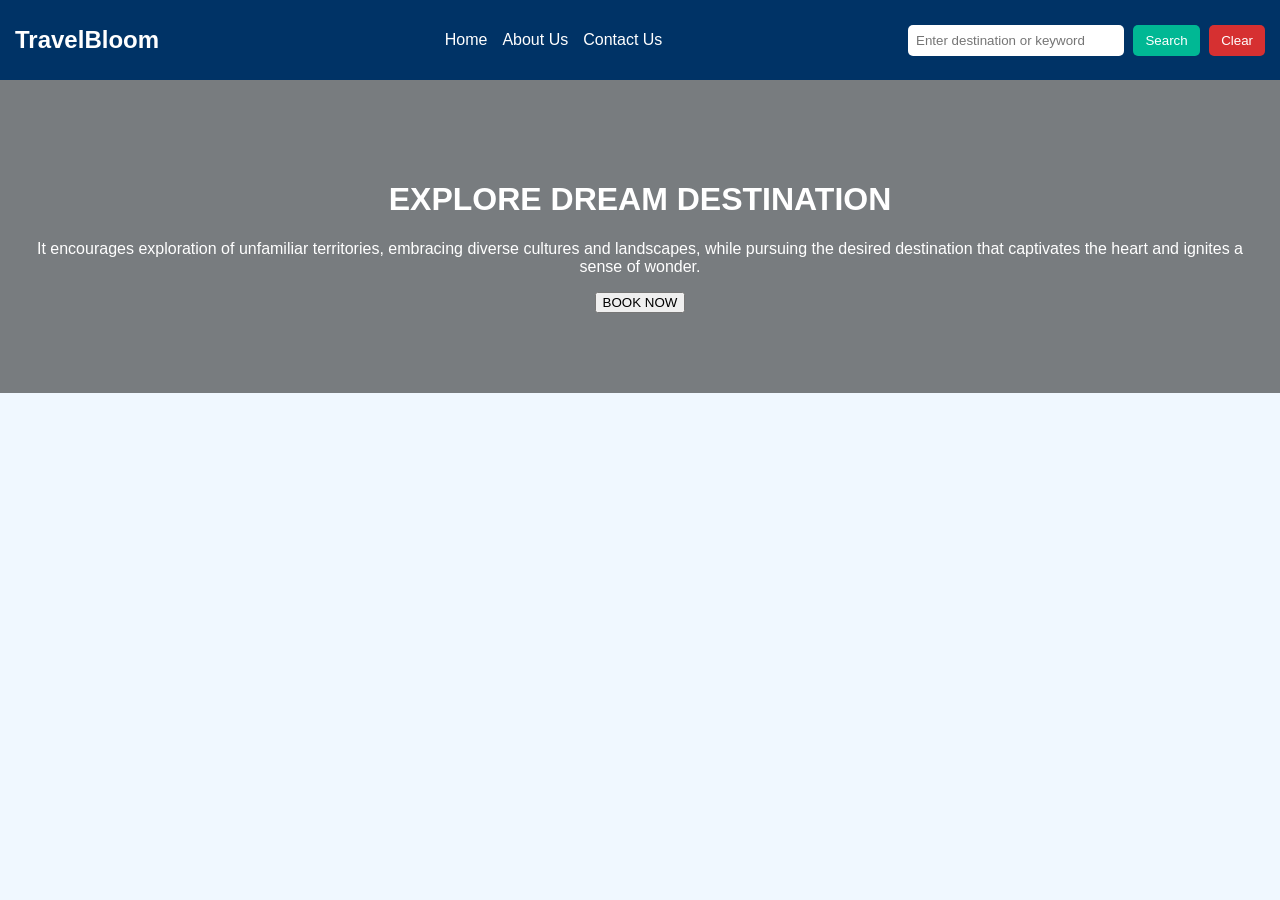
<file: index.html>
<!DOCTYPE html>
<html lang="en">
<head>
  <meta charset="UTF-8">
  <meta name="viewport" content="width=device-width, initial-scale=1.0">
  <title>Travel Recommendation</title>
  <link rel="stylesheet" href="travel_recommendation.css">
</head>
<body>
  <nav>
    <h1>TravelBloom</h1>
    <ul>
      <li><a href="index.html">Home</a></li>
      <li><a href="#">About Us</a></li>
      <li><a href="#">Contact Us</a></li>
    </ul>
    <div>
      <input type="text" id="searchInput" placeholder="Enter destination or keyword">
      <button id="searchBtn">Search</button>
      <button id="clearBtn">Clear</button>
    </div>
  </nav>

  <div class="hero">
    <h1>EXPLORE DREAM DESTINATION</h1>
    <p>It encourages exploration of unfamiliar territories, embracing diverse cultures and landscapes, while pursuing the desired destination that captivates the heart and ignites a sense of wonder.</p>
    <button>BOOK NOW</button>
  </div>

  <div id="result"></div>

  <script src="travel_recommendation.js"></script>
</body>
</html>
</file>
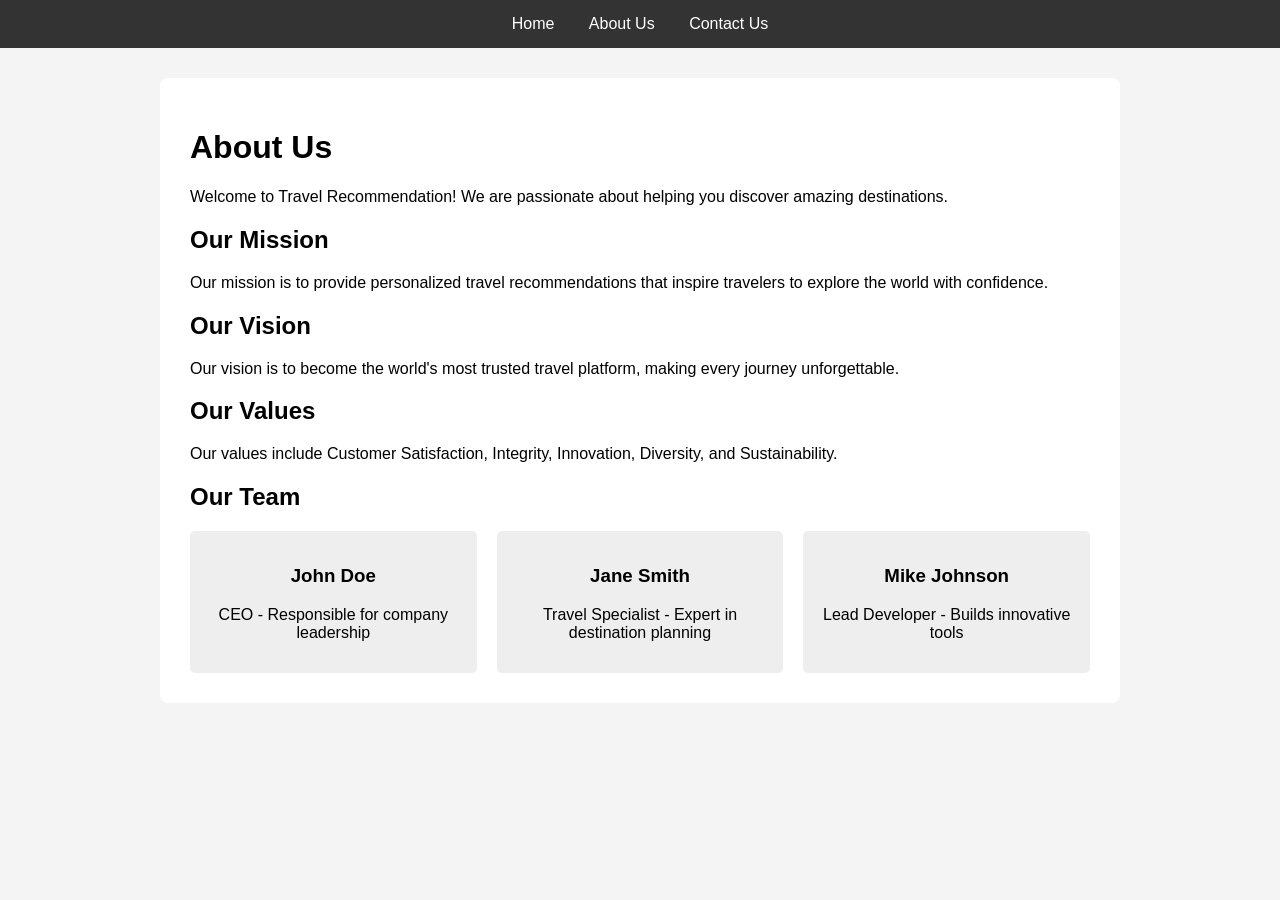
<file: about_us.html>
<!DOCTYPE html>
<html lang="en">
<head>
<meta charset="UTF-8"><meta name="viewport" content="width=device-width, initial-scale=1.0">
<title>About Us - Travel Recommendation</title>
<style>
body{font-family:Arial;margin:0;background:#f4f4f4}
nav{background:#333;padding:15px;text-align:center}
nav a{color:white;margin:0 15px;text-decoration:none}
.container{max-width:900px;margin:30px auto;background:white;padding:30px;border-radius:8px}
.team{display:flex;gap:20px;flex-wrap:wrap}
.member{background:#eee;padding:15px;border-radius:5px;flex:1;min-width:200px;text-align:center}
</style>
</head>
<body>
<nav>
<a href="travel_recommendation.html">Home</a>
<a href="about_us.html">About Us</a>
<a href="contact_us.html">Contact Us</a>
</nav>
<div class="container">
<h1>About Us</h1>
<p>Welcome to Travel Recommendation! We are passionate about helping you discover amazing destinations.</p>
<h2>Our Mission</h2>
<p>Our mission is to provide personalized travel recommendations that inspire travelers to explore the world with confidence.</p>
<h2>Our Vision</h2>
<p>Our vision is to become the world's most trusted travel platform, making every journey unforgettable.</p>
<h2>Our Values</h2>
<p>Our values include Customer Satisfaction, Integrity, Innovation, Diversity, and Sustainability.</p>
<h2>Our Team</h2>
<div class="team">
<div class="member"><h3>John Doe</h3><p>CEO - Responsible for company leadership</p></div>
<div class="member"><h3>Jane Smith</h3><p>Travel Specialist - Expert in destination planning</p></div>
<div class="member"><h3>Mike Johnson</h3><p>Lead Developer - Builds innovative tools</p></div>
</div>
</div>
</body>
</html>
</file>
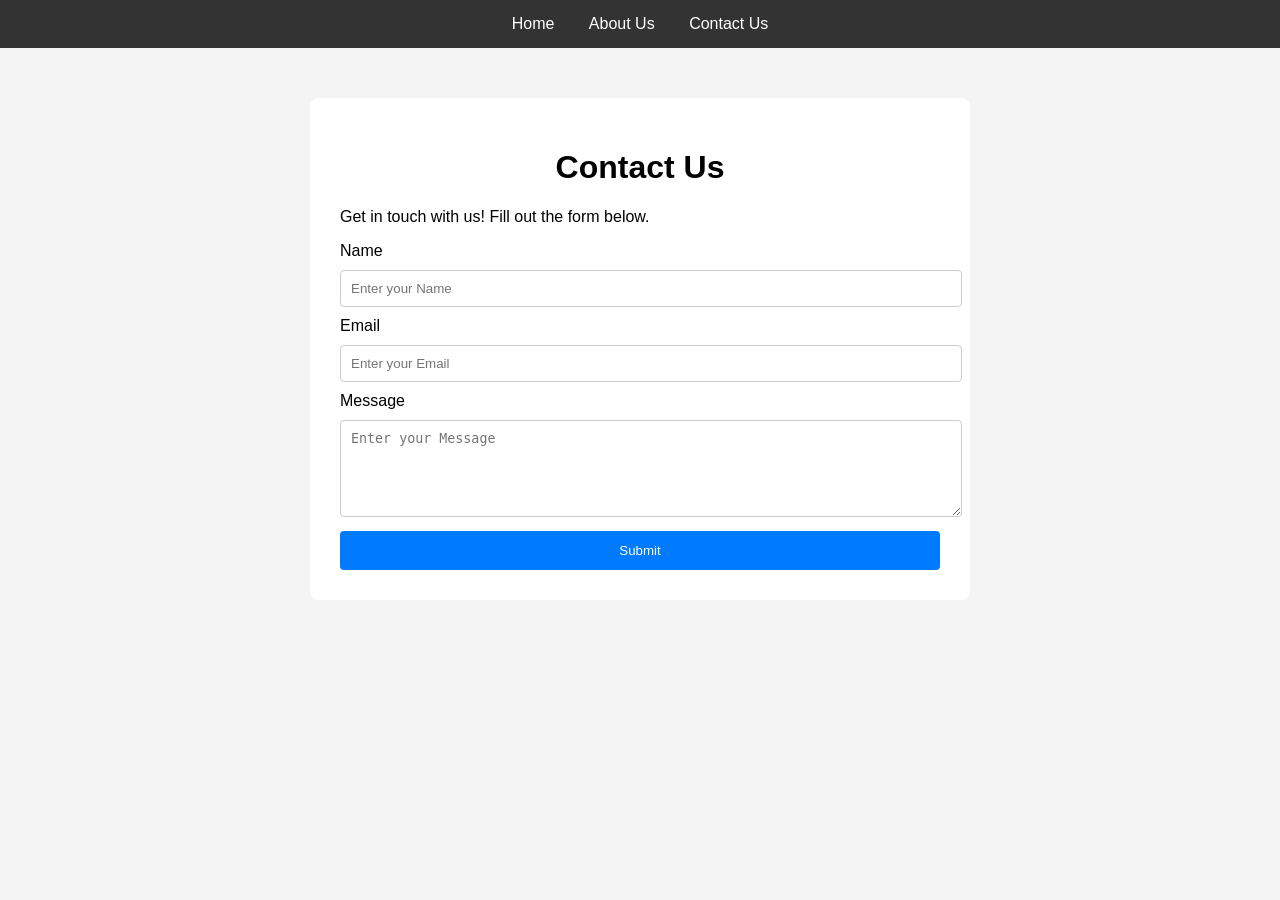
<file: contact_us.html>
<!DOCTYPE html>
<html lang="en">
<head>
<meta charset="UTF-8"><meta name="viewport" content="width=device-width, initial-scale=1.0">
<title>Contact Us - Travel Recommendation</title>
<style>
body{font-family:Arial;margin:0;background:#f4f4f4}
nav{background:#333;padding:15px;text-align:center}
nav a{color:white;margin:0 15px;text-decoration:none}
.container{max-width:600px;margin:50px auto;background:white;padding:30px;border-radius:8px}
input,textarea{width:100%;padding:10px;margin:10px 0;border:1px solid #ccc;border-radius:4px}
button{background:#007bff;color:white;padding:12px 20px;border:none;border-radius:4px;cursor:pointer;width:100%}
h1{text-align:center}
</style>
</head>
<body>
<nav>
<a href="travel_recommendation.html">Home</a>
<a href="about_us.html">About Us</a>
<a href="contact_us.html">Contact Us</a>
</nav>
<div class="container">
<h1>Contact Us</h1>
<p>Get in touch with us! Fill out the form below.</p>
<form id="contactForm">
<label for="name">Name</label>
<input type="text" id="name" name="Name" placeholder="Enter your Name" required>
<label for="email">Email</label>
<input type="email" id="email" name="Email" placeholder="Enter your Email" required>
<label for="message">Message</label>
<textarea id="message" name="Message" rows="5" placeholder="Enter your Message" required></textarea>
<button type="submit">Submit</button>
</form>
</div>
<script>
document.getElementById('contactForm').addEventListener('submit',function(e){e.preventDefault();alert('Thank you for contacting us!');});
</script>
</body>
</html>
</file>
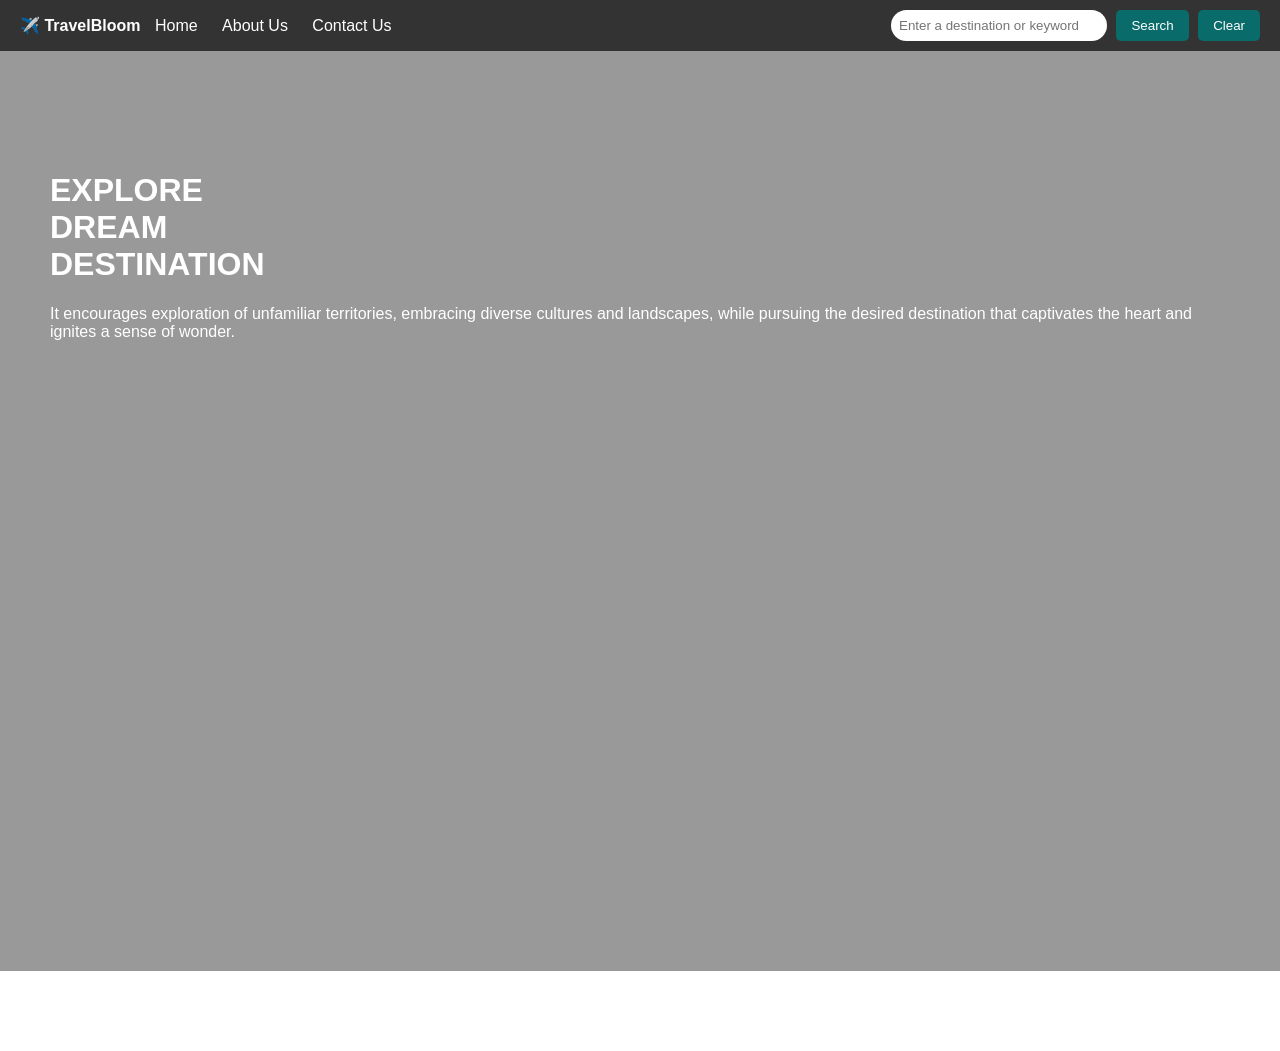
<file: travel_recommendation.html>
<!DOCTYPE html>
<html lang="en">
<head>
<meta charset="UTF-8">
<meta name="viewport" content="width=device-width, initial-scale=1.0">
<title>Travel Recommendation</title>
<style>
body { margin:0; font-family: Arial; background: url('https://images.unsplash.com/photo-1507525428034-b723cf961d3e') no-repeat center center fixed; background-size: cover; }
nav { display:flex; justify-content:space-between; align-items:center; background: rgba(0,0,0,0.8); padding:10px 20px; color:white; }
nav a { color:white; margin:0 10px; text-decoration:none; }
#searchInput { padding:8px; border-radius:20px; border:none; width:200px; }
#btnSearch, #btnClear { padding:8px 15px; border:none; border-radius:5px; background:#0a6b6b; color:white; cursor:pointer; margin-left:5px; }
#result { display:grid; grid-template-columns:1fr; gap:20px; padding:20px; max-width:800px; margin:20px auto; }
.card { background:white; border-radius:10px; overflow:hidden; box-shadow:0 4px 8px rgba(0,0,0,0.3); }
.card img { width:100%; height:250px; object-fit:cover; }
.card-body { padding:15px; }
.hero { color:white; padding:100px 50px; background: rgba(0,0,0,0.4); min-height:80vh; }
</style>
</head>
<body>

<nav>
<div><strong>✈️ TravelBloom</strong> 
<a href="travel_recommendation.html">Home</a>
<a href="about_us.html">About Us</a>
<a href="contact_us.html">Contact Us</a>
</div>
<div>
<input type="text" id="searchInput" placeholder="Enter a destination or keyword">
<button id="btnSearch">Search</button>
<button id="btnClear">Clear</button>
</div>
</nav>

<div class="hero">
<h1>EXPLORE<br>DREAM<br>DESTINATION</h1>
<p>It encourages exploration of unfamiliar territories, embracing diverse cultures and landscapes, while pursuing the desired destination that captivates the heart and ignites a sense of wonder.</p>
</div>

<div id="result"></div>

<script src="travel_recommendation.js"></script>
</body>
</html>
</file>
<file: travel_recommendation.css>
body {
  font-family: Arial, sans-serif;
  margin: 0;
  background-color: #f0f8ff;
}
nav {
  background-color: #003366;
  color: white;
  padding: 15px;
  display: flex;
  justify-content: space-between;
  align-items: center;
}
nav h1 {
  margin: 0;
}
nav ul {
  list-style: none;
  display: flex;
  gap: 15px;
}
nav ul li a {
  color: white;
  text-decoration: none;
}
#searchInput {
  padding: 8px;
  border-radius: 5px;
  border: none;
  width: 200px;
}
#searchBtn, #clearBtn {
  padding: 8px 12px;
  border: none;
  border-radius: 5px;
  cursor: pointer;
  margin-left: 5px;
}
#searchBtn {
  background-color: #00b894;
  color: white;
}
#clearBtn {
  background-color: #d63031;
  color: white;
}
.hero {
  text-align: center;
  padding: 80px 20px;
  background: linear-gradient(rgba(0,0,0,0.5), rgba(0,0,0,0.5)), url('https://images.unsplash.com/photo-1507525428034-b723cf961d3e');
  background-size: cover;
  color: white;
}
#result {
  display: grid;
  grid-template-columns: repeat(auto-fit, minmax(300px, 1fr));
  gap: 20px;
  padding: 20px;
}
.card {
  background: white;
  border-radius: 10px;
  box-shadow: 0 2px 8px rgba(0,0,0,0.2);
  overflow: hidden;
}
.card img {
  width: 100%;
  height: 200px;
  object-fit: cover;
}
.card-body {
  padding: 15px;
}
</file>
